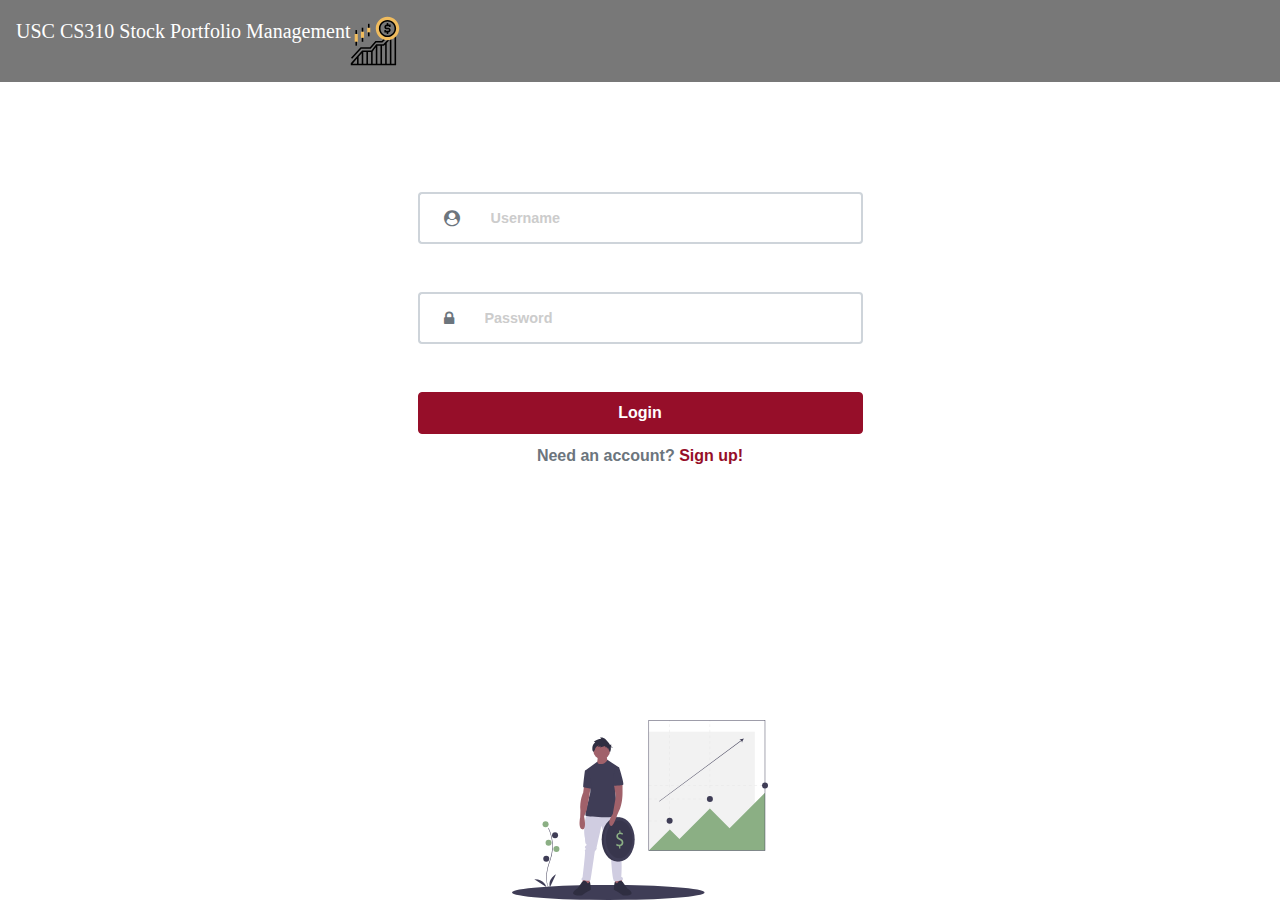
<file: src/main/webapp/index.html>
<!DOCTYPE html>
<html lang="en">
  <head>
    <meta charset="UTF-8" />
    <meta name="viewport" content="width=device-width, initial-scale=1.0" />
    <title>Stock Portfolio Management | Login</title>
    <link
      rel="stylesheet"
      href="https://stackpath.bootstrapcdn.com/bootstrap/4.4.1/css/bootstrap.min.css"
      integrity="sha384-Vkoo8x4CGsO3+Hhxv8T/Q5PaXtkKtu6ug5TOeNV6gBiFeWPGFN9MuhOf23Q9Ifjh"
      crossorigin="anonymous"
    />
    <link rel="stylesheet" href="font-awesome-4.7.0/css/font-awesome.min.css" />
    <link rel="stylesheet" type="text/css" href="css/register.css" />
    <link rel="stylesheet" type="text/css" href="css/loading.css" />
  </head>
  <body>
    <!-- Navbar-->
    <header class="header">
      <nav class="navbar navbar-expand-lg navbar-light py-3">
        <div class="bzanner">
          <!-- Navbar Brand -->
          <!-- <a href="pickRegister.html" class="navbar-brand"> -->
          <p class="titleP">
            <span class="title banner-txt"
              >USC CS310 Stock Portfolio Management</span
            >
          </p>
          <img class="titleP" src="assets/logo.svg" alt="logo" width="50" />
          <!-- <p class="titleP">
            <span class="title" style="margin-left: 250px">Registration</span>
          </p> -->
        </div>
      </nav>
    </header>
    <br /><br /><br /><br />

    <div class="container">
      <!-- <div class="row py-5 mt-4 align-items-center">
      <div class="col-md-5 pr-lg-5 mb-5 mb-md-0">
        <img src="assets/login.svg" alt="" class="img-fluid mb-3 d-none d-md-block">
      </div> -->

      <!-- Login Form -->
      <div class="row justify-content-md-center">
        <div class="col col-lg-5">
          <div class="sk-chase">
            <!-- Loading animation -->
            <div class="sk-chase-dot"></div>
            <div class="sk-chase-dot"></div>
            <div class="sk-chase-dot"></div>
            <div class="sk-chase-dot"></div>
            <div class="sk-chase-dot"></div>
            <div class="sk-chase-dot"></div>
          </div>

          <form id="login-form" onsubmit="return submitForm(event)">
            <div class="row">
              <div class="col-lg-12 mb-4 missing-entries">
                <div id="login-error" class="text-danger"></div>
              </div>
              <!-- Username -->
              <div class="input-group col-lg-12 mb-4">
                <div class="input-group-prepend">
                  <span
                    class="input-group-text bg-white px-4 border-md border-right-0"
                  >
                    <i class="fa fa-user-circle text-muted"></i>
                  </span>
                </div>
                <input
                  id="username"
                  type="text"
                  name="username"
                  placeholder="Username"
                  class="form-control bg-white border-left-0 border-md"
                />
              </div>

              <div class="col-lg-12 mb-4">
                <div
                  id="username-invalid"
                  class="text-danger missing-entries"
                ></div>
              </div>

              <!-- Password -->
              <div class="input-group col-lg-12 mb-4">
                <div class="input-group-prepend">
                  <span
                    class="input-group-text bg-white px-4 border-md border-right-0"
                  >
                    <i class="fa fa-lock text-muted"></i>
                  </span>
                </div>
                <input
                  id="password"
                  type="password"
                  name="password"
                  placeholder="Password"
                  class="form-control bg-white border-left-0 border-md"
                />
              </div>

              <div class="col-lg-12 mb-4">
                <div id="pw-invalid" class="text-danger missing-entries"></div>
              </div>

              <!-- Submit Button -->
              <div class="form-group col-lg-12 mx-auto mb-0 login-btn">
                <button
                  type="submit"
                  class="btn btn-block py-2 button login-btn"
                  style="width: 100%"
                >
                  <span class="font-weight-bold">Login</span>
                </button>
              </div>

              <!-- Registration -->
              <div class="text-center w-100 registration-div">
                <p class="text-muted font-weight-bold">
                  Need an account?
                  <a href="registration.html" class="text signup-btn"
                    >Sign up!</a
                  >
                </p>
              </div>
            </div>
          </form>
        </div>
      </div>
    </div>

    <script
      src="https://code.jquery.com/jquery-3.5.1.js"
      integrity="sha256-QWo7LDvxbWT2tbbQ97B53yJnYU3WhH/C8ycbRAkjPDc="
      crossorigin="anonymous"
    ></script>
    <script
      src="https://cdn.jsdelivr.net/npm/popper.js@1.16.1/dist/umd/popper.min.js"
      integrity="sha384-9/reFTGAW83EW2RDu2S0VKaIzap3H66lZH81PoYlFhbGU+6BZp6G7niu735Sk7lN"
      crossorigin="anonymous"
    ></script>
    <script
      src="https://stackpath.bootstrapcdn.com/bootstrap/4.5.2/js/bootstrap.min.js"
      integrity="sha384-B4gt1jrGC7Jh4AgTPSdUtOBvfO8shuf57BaghqFfPlYxofvL8/KUEfYiJOMMV+rV"
      crossorigin="anonymous"
    ></script>

    <script src="js/index.js"></script>
  </body>
</html>
</file>
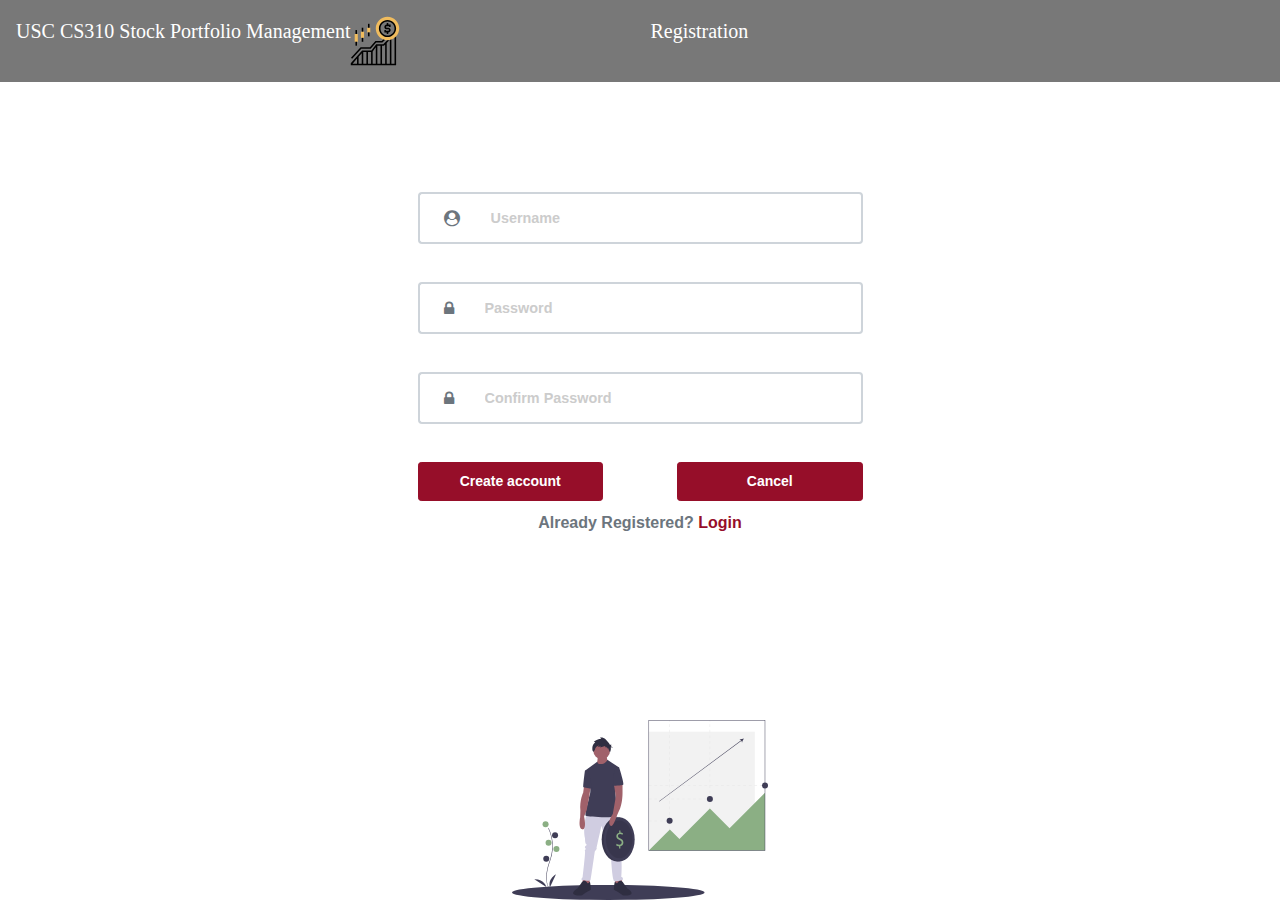
<file: src/main/webapp/registration.html>
<!DOCTYPE html>
<html lang="en">
  <head>
    <meta charset="UTF-8" />
    <meta name="viewport" content="width=device-width, initial-scale=1.0" />
    <title>Stock Portfolio Management | User Registration</title>
    <link
      rel="stylesheet"
      href="https://stackpath.bootstrapcdn.com/bootstrap/4.4.1/css/bootstrap.min.css"
      integrity="sha384-Vkoo8x4CGsO3+Hhxv8T/Q5PaXtkKtu6ug5TOeNV6gBiFeWPGFN9MuhOf23Q9Ifjh"
      crossorigin="anonymous"
    />
    <link rel="stylesheet" href="font-awesome-4.7.0/css/font-awesome.min.css" />
    <link rel="stylesheet" type="text/css" href="css/register.css" />
    <link rel="stylesheet" type="text/css" href="css/loading.css" />
  </head>
  <body>
    <!-- Navbar-->
    <header class="header">
      <nav class="navbar navbar-expand-lg navbar-light py-3">
        <div class="banner">
          <!-- Navbar Brand -->
          <!-- <a href="pickRegister.html" class="navbar-brand"> -->
          <p class="titleP">
            <span class="title banner-txt"
              >USC CS310 Stock Portfolio Management</span
            >
          </p>
          <img class="titleP" src="assets/logo.svg" alt="logo" width="50" />
          <p class="titleP">
            <span class="title" style="margin-left: 250px">Registration</span>
          </p>
          <!-- </a> -->
        </div>
      </nav>
    </header>
    <br /><br /><br /><br />

    <div class="container">
      <div class="row justify-content-md-center">
        <!-- Registration Form -->
        <div class="col col-lg-5">
          <div class="sk-chase">
            <!-- Loading animation -->
            <div class="sk-chase-dot"></div>
            <div class="sk-chase-dot"></div>
            <div class="sk-chase-dot"></div>
            <div class="sk-chase-dot"></div>
            <div class="sk-chase-dot"></div>
            <div class="sk-chase-dot"></div>
          </div>

          <form id="registration-form" onsubmit="return submitForm(event)">
            <div class="row">
              <div class="col-lg-12 mb-4 missing-entries">
                <div id="username-error" class="text-danger"></div>
              </div>
              <!-- Username -->
              <div class="input-group col-lg-12 mb-4">
                <div class="input-group-prepend">
                  <span
                    class="input-group-text bg-white px-4 border-md border-right-0"
                  >
                    <i class="fa fa-user-circle text-muted"></i>
                  </span>
                </div>
                <input
                  id="username"
                  type="text"
                  name="username"
                  placeholder="Username"
                  class="form-control bg-white border-left-0 border-md"
                />
              </div>

              <div class="col-lg-12 mb-4 missing-entries">
                <div id="username-invalid" class="text-danger"></div>
              </div>

              <!-- Password -->
              <div class="input-group col-lg-12 mb-4">
                <div class="input-group-prepend">
                  <span
                    class="input-group-text bg-white px-4 border-md border-right-0"
                  >
                    <i class="fa fa-lock text-muted"></i>
                  </span>
                </div>
                <input
                  id="password"
                  type="password"
                  name="password"
                  placeholder="Password"
                  class="form-control bg-white border-left-0 border-md"
                />
              </div>

              <div class="col-lg-12 mb-4 missing-entries">
                <div class="errorPassword text-danger"></div>
                <div id="pw-invalid" class="text-danger"></div>
              </div>

              <!-- Password Confirmation -->
              <div class="input-group col-lg-12 mb-4">
                <div class="input-group-prepend">
                  <span
                    class="input-group-text bg-white px-4 border-md border-right-0"
                  >
                    <i class="fa fa-lock text-muted"></i>
                  </span>
                </div>
                <input
                  id="passwordConfirmation"
                  type="password"
                  name="passwordConfirmation"
                  placeholder="Confirm Password"
                  class="form-control bg-white border-left-0 border-md"
                  onchange="checkPw()"
                />
              </div>

              <div class="col-lg-12 mb-4 missing-entries">
                <div class="errorPassword text-danger"></div>
                <div id="pwConfirm-invalid" class="text-danger"></div>
              </div>

              <!-- Submit Button and Cancel Button -->
              <div
                class="form-group col-lg-12 mx-auto mb-0 row justify-content-between"
              >
                <button type="submit" class="btn btn-sm py-2 button col-5">
                  <span class="font-weight-bold create-acc-btn"
                    >Create account</span
                  >
                </button>
                <button
                  type="submit"
                  class="btn btn-sm py-2 button col-5"
                  onclick="location.href='/';"
                >
                  <span class="font-weight-bold cancel-btn">Cancel</span>
                </button>
              </div>

              <!-- Already Registered -->
              <div class="text-center w-100">
                <p class="text-muted font-weight-bold">
                  Already Registered?
                  <a href="/" class="text already-registered-btn">Login</a>
                </p>
              </div>
            </div>
          </form>
        </div>
      </div>
    </div>

    <script
      src="https://code.jquery.com/jquery-3.5.1.js"
      integrity="sha256-QWo7LDvxbWT2tbbQ97B53yJnYU3WhH/C8ycbRAkjPDc="
      crossorigin="anonymous"
    ></script>
    <script
      src="https://cdn.jsdelivr.net/npm/popper.js@1.16.1/dist/umd/popper.min.js"
      integrity="sha384-9/reFTGAW83EW2RDu2S0VKaIzap3H66lZH81PoYlFhbGU+6BZp6G7niu735Sk7lN"
      crossorigin="anonymous"
    ></script>
    <script
      src="https://stackpath.bootstrapcdn.com/bootstrap/4.5.2/js/bootstrap.min.js"
      integrity="sha384-B4gt1jrGC7Jh4AgTPSdUtOBvfO8shuf57BaghqFfPlYxofvL8/KUEfYiJOMMV+rV"
      crossorigin="anonymous"
    ></script>

    <script src="js/registration.js"></script>
  </body>
</html>
</file>
<file: src/main/webapp/css/register.css>
.border-md {
  border-width: 2px;
}

body {
  min-height: 100vh;
}

.form-control:not(select) {
  padding: 1.5rem 0.5rem;
}

select.form-control {
  height: 52px;
  padding-left: 0.5rem;
}

.form-control::placeholder {
  color: #ccc;
  font-weight: bold;
  font-size: 0.9rem;
}

.form-control:focus {
  box-shadow: none;
}

.missing-entries {
  margin-top: -10px;
}

.navbar {
  background-color: #787878;
}

.title {
  color: white;
  font-family: "Times New Roman", Times, serif;
  font-size: 20px;
}

.button,
.button:active {
  background-color: #960e29;
  color: white;
  border-color: #960e29;
}

.button:hover {
  background-color: white;
  color: #960e29;
  border-color: #960e29;
}
.text {
  color: #960e29;
}

body {
  background-image: url("../assets/invest.svg");
  background-position: bottom;
  background-repeat: no-repeat;
  background-size: 20%;
}

.w-100 {
  margin-top: 10px;
}

#username-error {
  margin-bottom: 0px;
}

.titleP {
  float: left;
}
</file>
<file: src/main/webapp/css/loading.css>
.sk-chase {
  width: 40px;
  height: 40px;
  position: relative;
  animation: sk-chase 2.5s infinite linear both;
  margin-left: auto;
  margin-right: auto;
  margin-bottom: 15px;
  display: none;
}

.sk-chase-dot {
  width: 100%;
  height: 100%;
  position: absolute;
  left: 0;
  top: 0;
  animation: sk-chase-dot 2s infinite ease-in-out both;
}

.sk-chase-dot:before {
  content: "";
  display: block;
  width: 25%;
  height: 25%;
  background-color: #960e29;
  border-radius: 100%;
  animation: sk-chase-dot-before 2s infinite ease-in-out both;
}

.sk-chase-dot:nth-child(1) {
  animation-delay: -1.1s;
}
.sk-chase-dot:nth-child(2) {
  animation-delay: -1s;
}
.sk-chase-dot:nth-child(3) {
  animation-delay: -0.9s;
}
.sk-chase-dot:nth-child(4) {
  animation-delay: -0.8s;
}
.sk-chase-dot:nth-child(5) {
  animation-delay: -0.7s;
}
.sk-chase-dot:nth-child(6) {
  animation-delay: -0.6s;
}
.sk-chase-dot:nth-child(1):before {
  animation-delay: -1.1s;
}
.sk-chase-dot:nth-child(2):before {
  animation-delay: -1s;
}
.sk-chase-dot:nth-child(3):before {
  animation-delay: -0.9s;
}
.sk-chase-dot:nth-child(4):before {
  animation-delay: -0.8s;
}
.sk-chase-dot:nth-child(5):before {
  animation-delay: -0.7s;
}
.sk-chase-dot:nth-child(6):before {
  animation-delay: -0.6s;
}

@keyframes sk-chase {
  100% {
    transform: rotate(360deg);
  }
}

@keyframes sk-chase-dot {
  80%,
  100% {
    transform: rotate(360deg);
  }
}

@keyframes sk-chase-dot-before {
  50% {
    transform: scale(0.4);
  }
  100%,
  0% {
    transform: scale(1);
  }
}
</file>
